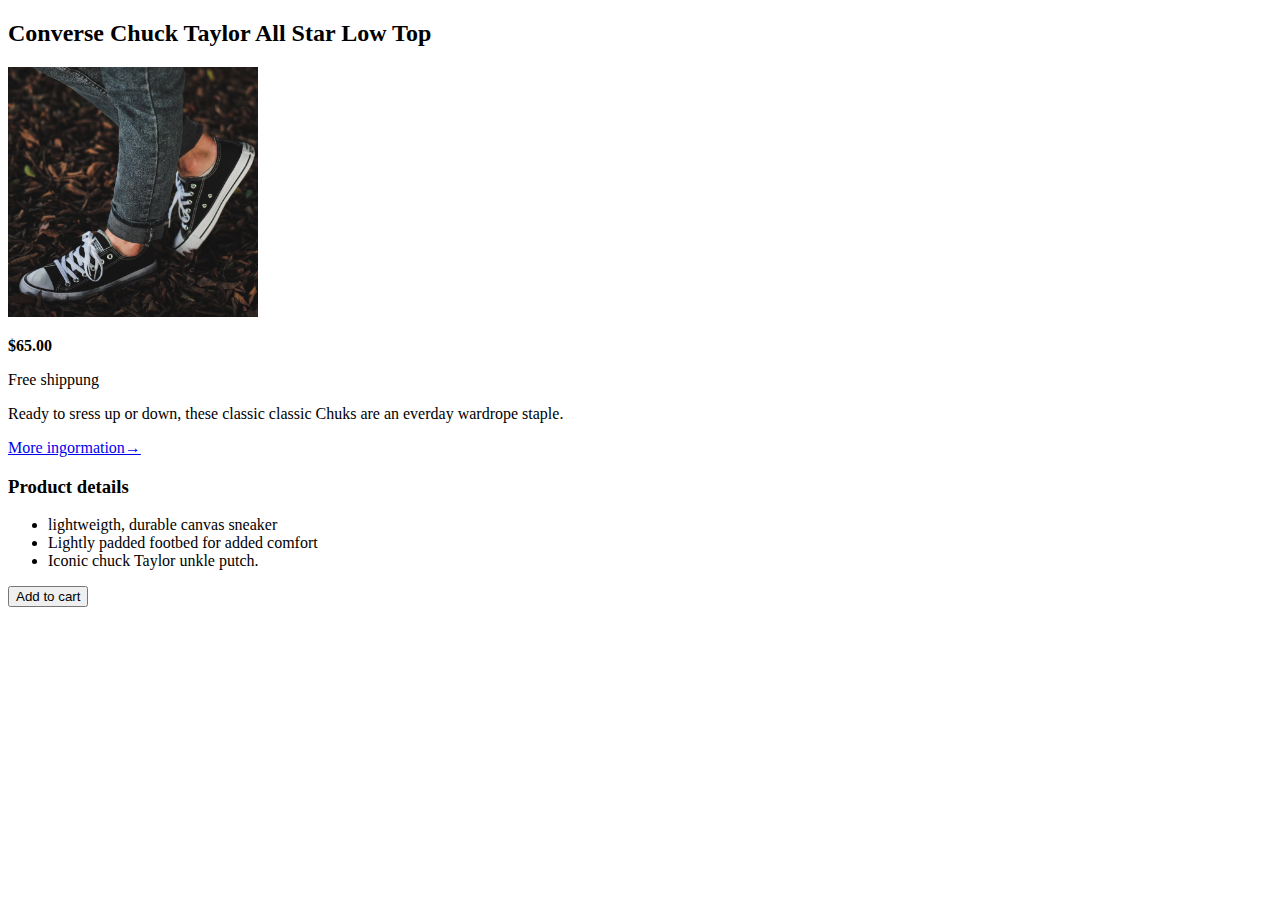
<file: 02-HTML-Fundamentals/challenge/index.html>
<!DOCTYPE html>
<html lang="en">
<head>
    <meta charset="UTF-8">
    <title>challenge#2</title>
</head>
<body>
    <h2>Converse Chuck Taylor All Star Low Top </h2>
    <img src="imgs/challenges.jpg" alt="shoot for a converse shoes" width="250px" height="250px" />
    <p><strong>$65.00</strong></p>
    <p>Free shippung</p>
    <p>Ready to sress up or down, these classic classic Chuks are an everday wardrope staple.</p>
    <a href="#">More ingormation&rarr;</a>
    <h3>Product details</h3>
    <ul>
        <li>lightweigth, durable canvas sneaker</li>
        <li>Lightly padded footbed for added comfort</li>
        <li>Iconic chuck Taylor unkle putch.</li>
    </ul>
    <button>Add to cart</button>
</body>
</html>
</file>
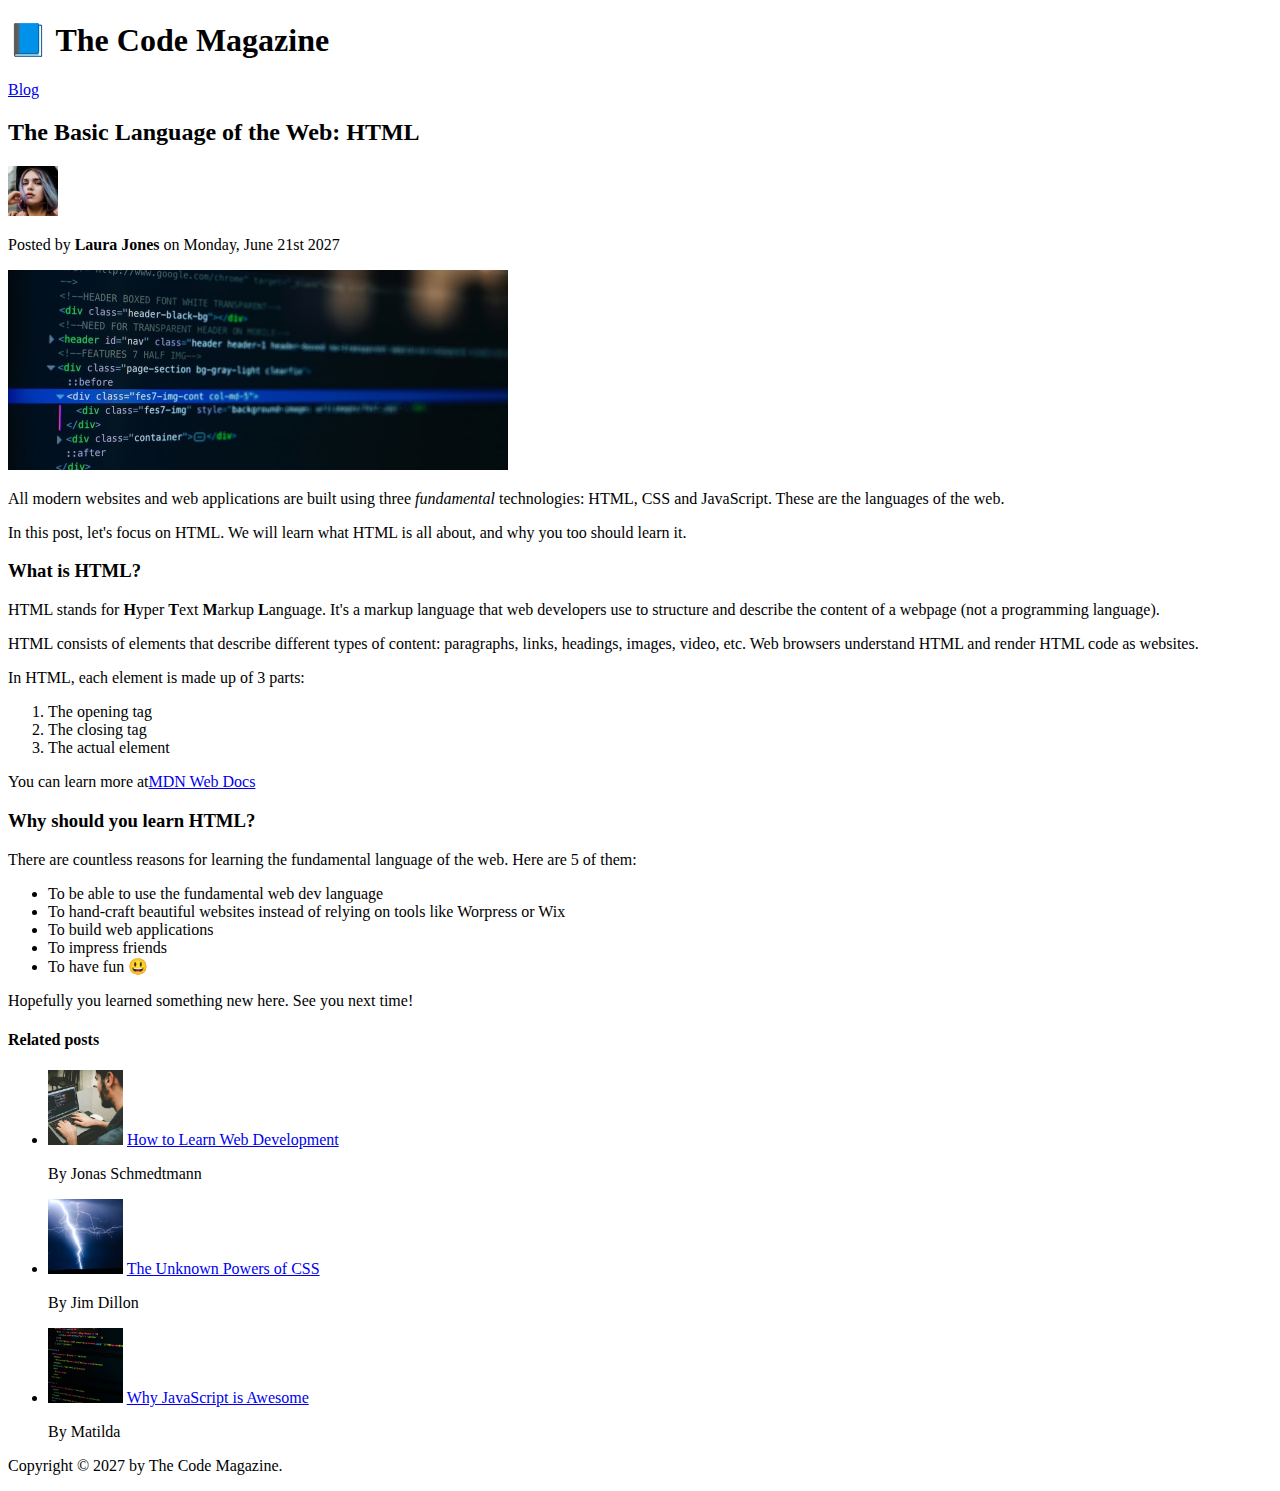
<file: 02-HTML-Fundamentals/main project/index.html>
<!DOCTYPE html>
<html lang="en">
<head> 
  <title>02-HTML-Fundamentals</title>
  <meta charset="UTF-8" />
</head>
<body>
  <h1>📘 The Code Magazine</h1>
  <a href="blog.html">Blog</a>
  <h2>The Basic Language of the Web: HTML</h2>
  <img src="imgs/laura-jones.jpg" alt="laura jones"/ width="50px" height="50">
  <p>Posted by <strong>Laura Jones</strong> on Monday, June 21st 2027</p>
  <img src="imgs/post-img.jpg" alt="screenshot for HTML code" width="500" height="200" />

<p>All modern websites and web applications are built using three<em> fundamental </em>technologies: HTML, CSS and JavaScript. These are the languages of the web.</p>

<p>In this post, let's focus on HTML. We will learn what HTML is all about, and why you too should learn it.</p>

<h3>What is HTML?</h3>

<p>HTML stands for <strong>H</strong>yper <strong>T</strong>ext <strong>M</strong>arkup <strong>L</strong>anguage. It's a markup language that web developers use to structure and describe the content of a webpage (not a programming language).</p>

<p>HTML consists of elements that describe different types of content: paragraphs, links, headings, images, video, etc. Web browsers understand HTML and render HTML code as websites.</p>

<p>In HTML, each element is made up of 3 parts:</p>
<ol>
  <li>The opening tag</li>
  <li>The closing tag</il>
<li>The actual element</li>
</ol>
<p>You can learn more at<a href="https://developer.mozilla.org/" targer="_blank">MDN Web Docs</a></p>

<h3>Why should you learn HTML?</h3>
<p>There are countless reasons for learning the fundamental language of the web. Here are 5 of them:</p>
<ul>
  <li>To be able to use the fundamental web dev language</li>
  <li>To hand-craft beautiful websites instead of relying on tools like Worpress or Wix</li>
  <li>To build web applications</li>
  <li>To impress friends</li>
<li>To have fun 😃</li>
</ul>
<p>Hopefully you learned something new here. See you next time!</p>
<aside>
  <h4>Related posts</h4>
  <ul>
    <li>
      <img src="imgs/related-1.jpg" alt=" How to Learn Web Development" width="75"/>
      <a href="###" > How to Learn Web Development</a>
      <p>By Jonas Schmedtmann</p>
    </li>
    <li>
      <img src="imgs/related-2.jpg" alt="  The Unknown Powers of CSS" width="75"/>
      <a href="###" >  The Unknown Powers of CSS</a>
      <p>By Jim Dillon</p>
    </li>
    <li>
      <img src="imgs/related-3.jpg" alt="  Why JavaScript is Awesome" width="75"/>
      <a href="###" > Why JavaScript is Awesome</a>
      <p>By Matilda</p>
    </li>
  </ul>
</aside>
<p>Copyright &copy; 2027 by The Code Magazine.</p>
</body>
</html>
</file>
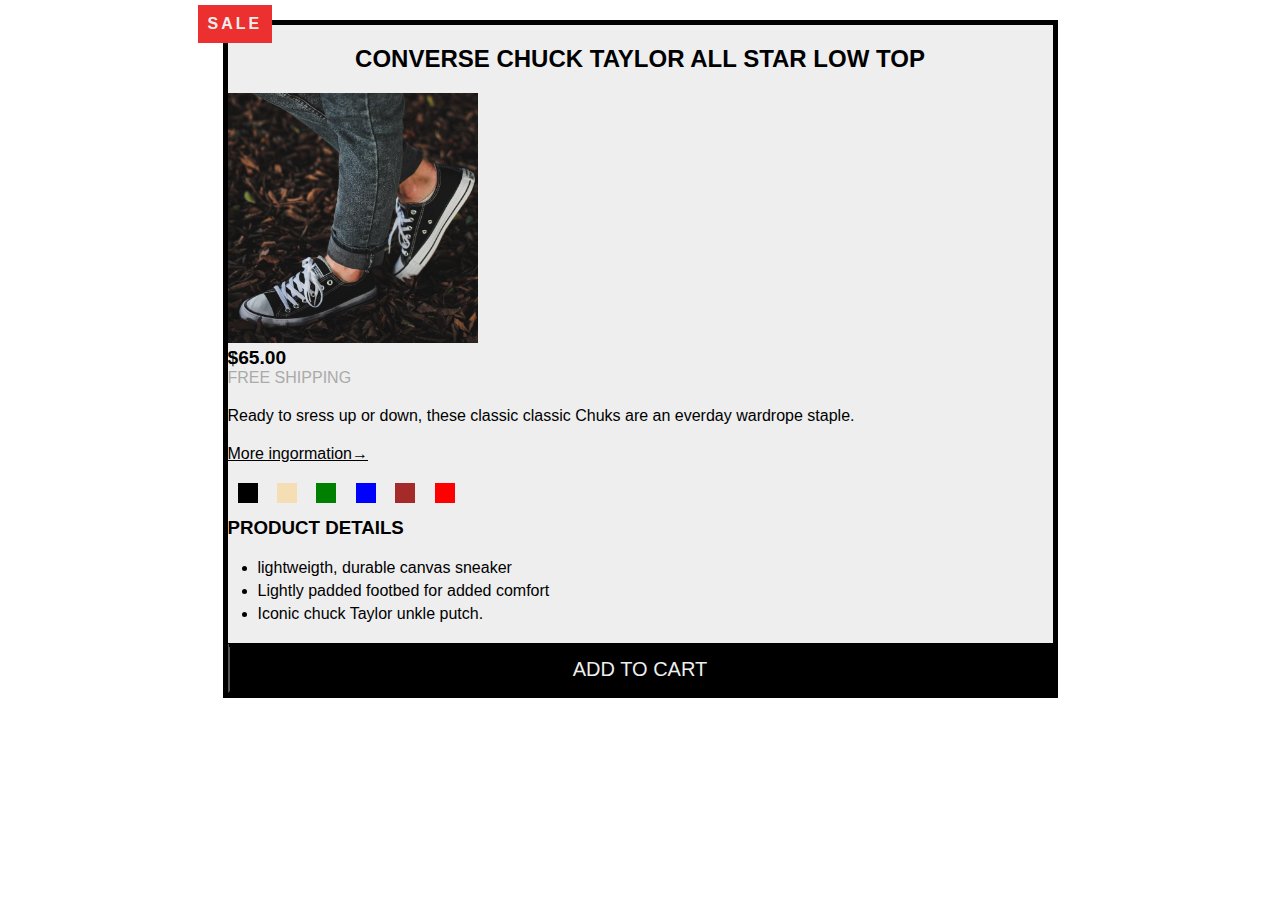
<file: 03-CSS-Fundamentals/challenge/index.html>
<!DOCTYPE html>
<html lang="en">
<head>
    <meta charset="UTF-8">
    <title>challenge</title>
    <link rel="stylesheet" href="css/main.css">
</head>
<body>
    <div class="container">
        <h2>Converse Chuck Taylor All Star Low Top </h2>
        <img src="imgs/challenges.jpg" alt="shoot for a converse shoes" width="250px" height="250px" />
        <p><strong class="price">$65.00</strong></p>
        <p class="shipping">Free shipping</p>
        <p class="info">Ready to sress up or down, these classic classic Chuks are an everday wardrope staple.</p>
        <a href="#">More ingormation&rarr;</a>
        <div class="colors">
            <div class="black"></div>
            <div class="wheat"></div>
            <div class="green"></div>
            <div class="blue"></div>
            <div class="brown"></div>
            <div class="red"></div>
        </div>
        <h3 class="details">Product details</h3>
        <ul>
            <li>lightweigth, durable canvas sneaker</li>
            <li>Lightly padded footbed for added comfort</li>
            <li>Iconic chuck Taylor unkle putch.</li>
        </ul>
        <button>Add to cart</button>
    </div>
</body>
</html>
</file>
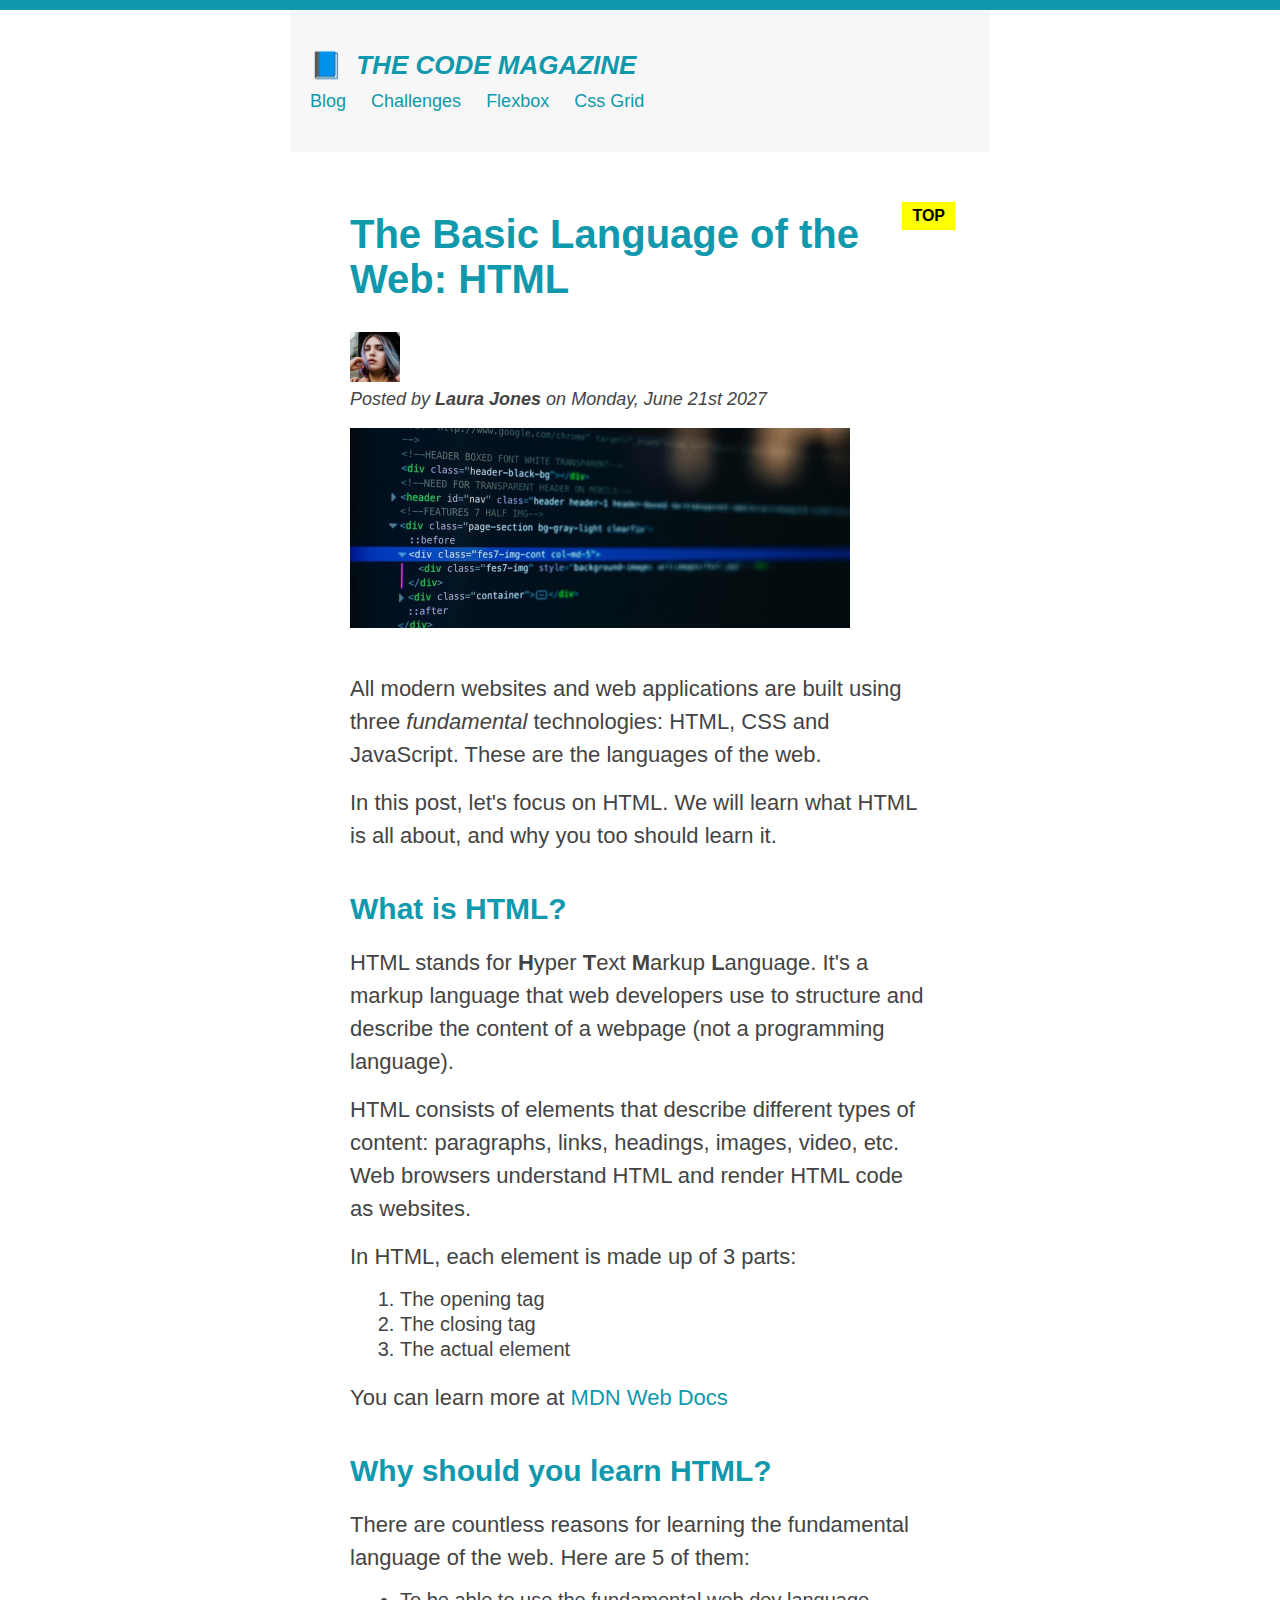
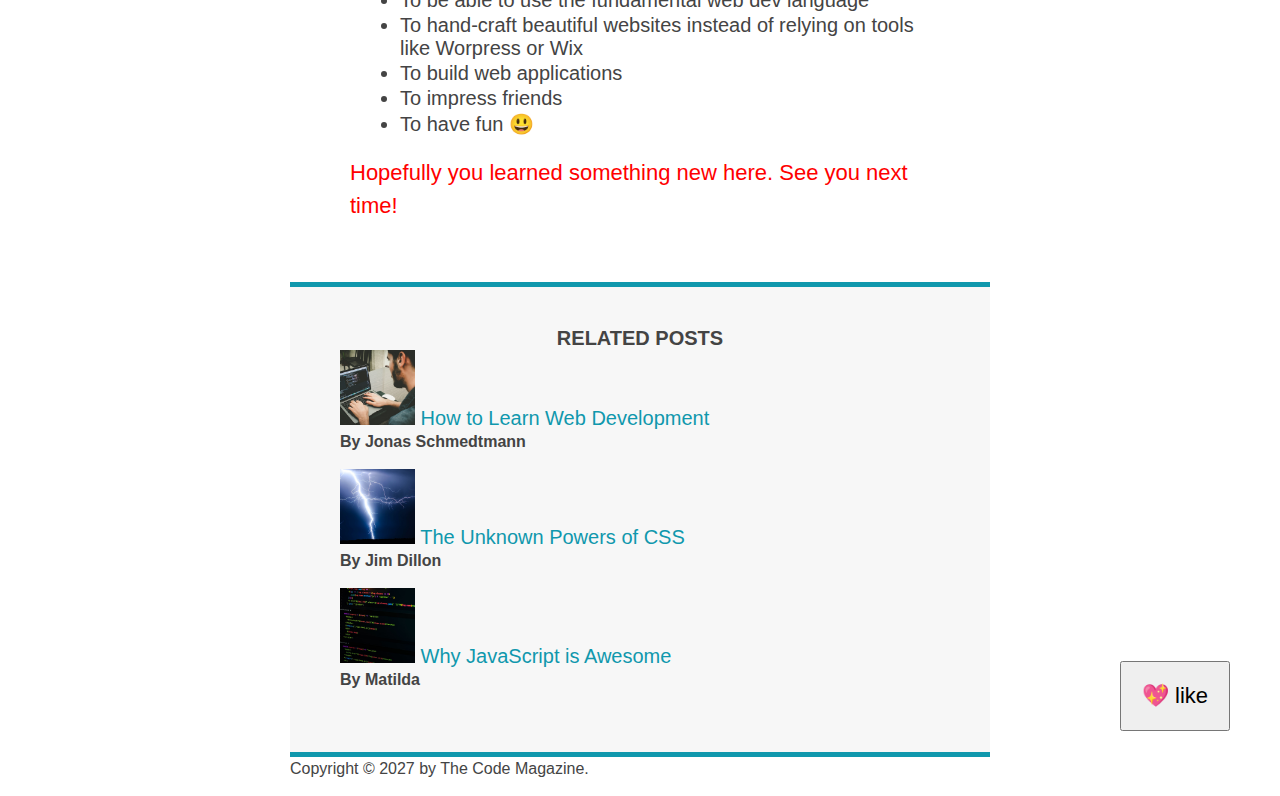
<file: 03-CSS-Fundamentals/main project/index.html>
<!DOCTYPE html>
<html lang="en">

<head>
  <title>02-HTML-Fundamentals</title>
  <meta charset="UTF-8" />
  <!--<link rel="stylesheet" href="Css/reset.css">-->
  <link rel="stylesheet" href="Css/main.css">
</head>

<body>
  <div class="container">
    <header class="main-header">
      <h1>📘 The Code Magazine</h1>
      <nav>
        <a href="blog.html">Blog</a>
        <a href="Challenges.html">Challenges</a>
        <a href="Flexbox.html">Flexbox</a>
        <a href="Css Grid.html">Css Grid</a>
      </nav>
    </header>
    <article>
      <header class="post-header">
        <h2>The Basic Language of the Web: HTML</h2>
        <img src="imgs/laura-jones.jpg" alt="laura jones" / width="50px" height="50">
        <p id="author">Posted by <strong>Laura Jones</strong> on Monday, June 21st 2027</p>
        <img src="imgs/post-img.jpg" alt="screenshot for HTML code" width="500" height="200" />
      </header>
      <p>All modern websites and web applications are built using three<em> fundamental </em>technologies: HTML, CSS and
        JavaScript. These are the languages of the web.</p>
      <p>In this post, let's focus on HTML. We will learn what HTML is all about, and why you too should learn it.</p>

      <h3>What is HTML?</h3>

      <p>HTML stands for <strong>H</strong>yper <strong>T</strong>ext <strong>M</strong>arkup <strong>L</strong>anguage.
        It's a markup language that web developers use to structure and describe the content of a webpage (not a
        programming
        language).</p>

      <p>HTML consists of elements that describe different types of content: paragraphs, links, headings, images, video,
        etc. Web browsers understand HTML and render HTML code as websites.</p>

      <p>In HTML, each element is made up of 3 parts:</p>
      <ol>
        <li>The opening tag</li>
        <li>The closing tag</il>
        <li>The actual element</li>
      </ol>
      <p>You can learn more at <a href="https://developer.mozilla.org/" targer="_blank">MDN Web Docs</a></p>

      <h3>Why should you learn HTML?</h3>
      <p>There are countless reasons for learning the fundamental language of the web. Here are 5 of them:</p>
      <ul>
        <li>To be able to use the fundamental web dev language</li>
        <li>To hand-craft beautiful websites instead of relying on tools like Worpress or Wix</li>
        <li>To build web applications</li>
        <li>To impress friends</li>
        <li>To have fun 😃</li>
      </ul>
      <p>Hopefully you learned something new here. See you next time!</p>
    </article>
    <aside>
      <h4>Related posts</h4>
      <ul class="related">
        <li>
          <img src="imgs/related-1.jpg" alt=" How to Learn Web Development" width="75" />
          <a href="###"> How to Learn Web Development</a>
          <p class="related-author">By Jonas Schmedtmann</p>
        </li>
        <li>
          <img src="imgs/related-2.jpg" alt="  The Unknown Powers of CSS" width="75" />
          <a href="###"> The Unknown Powers of CSS</a>
          <p class="related-author">By Jim Dillon</p>
        </li>
        <li>
          <img src="imgs/related-3.jpg" alt="  Why JavaScript is Awesome" width="75" />
          <a href="###"> Why JavaScript is Awesome</a>
          <p class="related-author">By Matilda</p>
        </li>
      </ul>
    </aside>
    <footer>
      <p id="Copyright">Copyright &copy; 2027 by The Code Magazine.</p>
    </footer>
  </div>
  <button>💖 like</button>
</body>

</html>
</file>
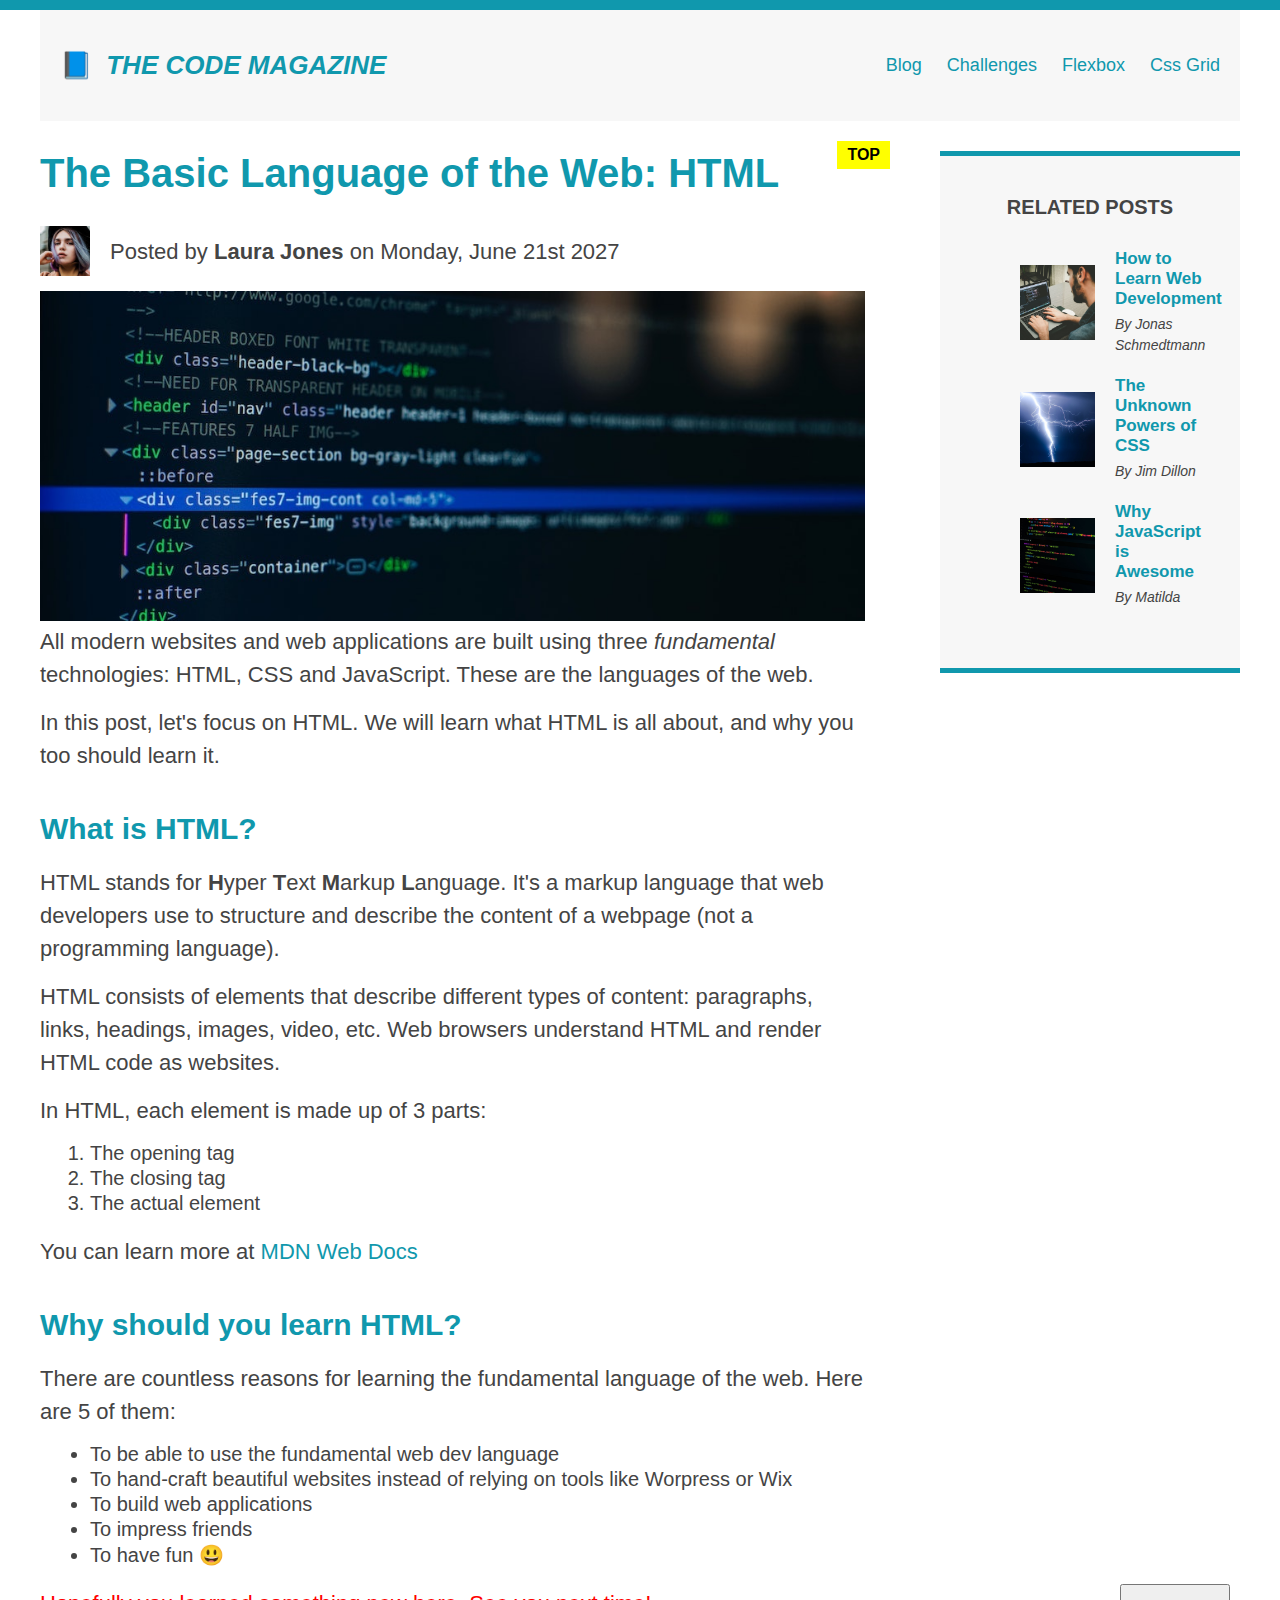
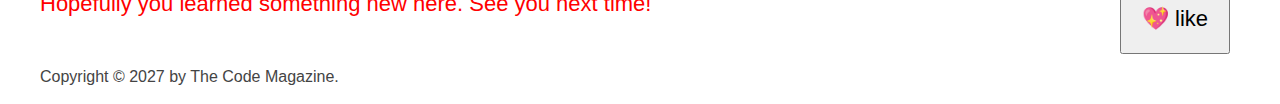
<file: 04-CSS-Layouts/main project/index.html>
<!DOCTYPE html>
<html lang="en">

<head>
  <title>02-HTML-Fundamentals</title>
  <meta charset="UTF-8" />
  <!-- <link rel="stylesheet" href="Css/reset.css"> -->
  <link rel="stylesheet" href="Css/main.css">
</head>

<body>
  <div class="container">
    <header class="main-header clearfix">
      <h1>📘 The Code Magazine</h1>
      <nav>
        <a href="blog.html">Blog</a>
        <a href="Challenges.html">Challenges</a>
        <a href="navBarSites/flexbox.html">Flexbox</a>
        <a href="navBarSites/css-grid.html">Css Grid</a>
      </nav>
    </header>
    <!-- for flexbox -->
    <!-- <div class="flextest"> -->
      <article>
        <header class="post-header">
          <h2>The Basic Language of the Web: HTML</h2>
          <div class="author-box">
            <img class="author-photo" src="imgs/laura-jones.jpg" alt="laura jones" / width="50px" height="50px">
            <p class="author">Posted by <strong>Laura Jones</strong> on Monday, June 21st 2027</p>
          </div>
          <img class="post-img" src="imgs/post-img.jpg" alt="screenshot for HTML code" width="500" height="200" />
        </header>
        <p>All modern websites and web applications are built using three<em> fundamental </em>technologies: HTML, CSS and
          JavaScript. These are the languages of the web.</p>
          <p>In this post, let's focus on HTML. We will learn what HTML is all about, and why you too should learn it.</p>
          
          <h3>What is HTML?</h3>
          
          <p>HTML stands for <strong>H</strong>yper <strong>T</strong>ext <strong>M</strong>arkup <strong>L</strong>anguage.
            It's a markup language that web developers use to structure and describe the content of a webpage (not a
        programming
        language).</p>

        <p>HTML consists of elements that describe different types of content: paragraphs, links, headings, images, video,
          etc. Web browsers understand HTML and render HTML code as websites.</p>
          
          <p>In HTML, each element is made up of 3 parts:</p>
          <ol>
        <li>The opening tag</li>
        <li>The closing tag</il>
        <li>The actual element</li>
      </ol>
      <p>You can learn more at <a href="https://developer.mozilla.org/" targer="_blank">MDN Web Docs</a></p>
      
      <h3>Why should you learn HTML?</h3>
      <p>There are countless reasons for learning the fundamental language of the web. Here are 5 of them:</p>
      <ul>
        <li>To be able to use the fundamental web dev language</li>
        <li>To hand-craft beautiful websites instead of relying on tools like Worpress or Wix</li>
        <li>To build web applications</li>
        <li>To impress friends</li>
        <li>To have fun 😃</li>
      </ul>
      <p>Hopefully you learned something new here. See you next time!</p>
    </article>
    <aside>
      <h4>Related posts</h4>
      <ul class="related">
        <li class="related-post">
          <img src="imgs/related-1.jpg" alt=" How to Learn Web Development" width="75" />
          <div>
            <a class="related-link" href="###"> How to Learn Web Development</a>
            <p class="related-author">By Jonas Schmedtmann</p>
          </div>
        </li>
        <li class="related-post" >
          <img src="imgs/related-2.jpg" alt="  The Unknown Powers of CSS" width="75" />
          <div>
            <a class="related-link" href="###"> The Unknown Powers of CSS</a>
            <p class="related-author">By Jim Dillon</p>
          </div>
        </li>
        <li class="related-post">
          <img src="imgs/related-3.jpg" alt="  Why JavaScript is Awesome" width="75" />
          <div>
            <a class="related-link"  href="###"> Why JavaScript is Awesome</a>
            <p class="related-author">By Matilda</p>
          </div>
        </li>
      </ul>
    </aside>
  <!-- </div> -->
    <footer>
      <p id="Copyright">Copyright &copy; 2027 by The Code Magazine.</p>
    </footer>
  </div>
  <button>💖 like</button>
</body>

</html>
</file>
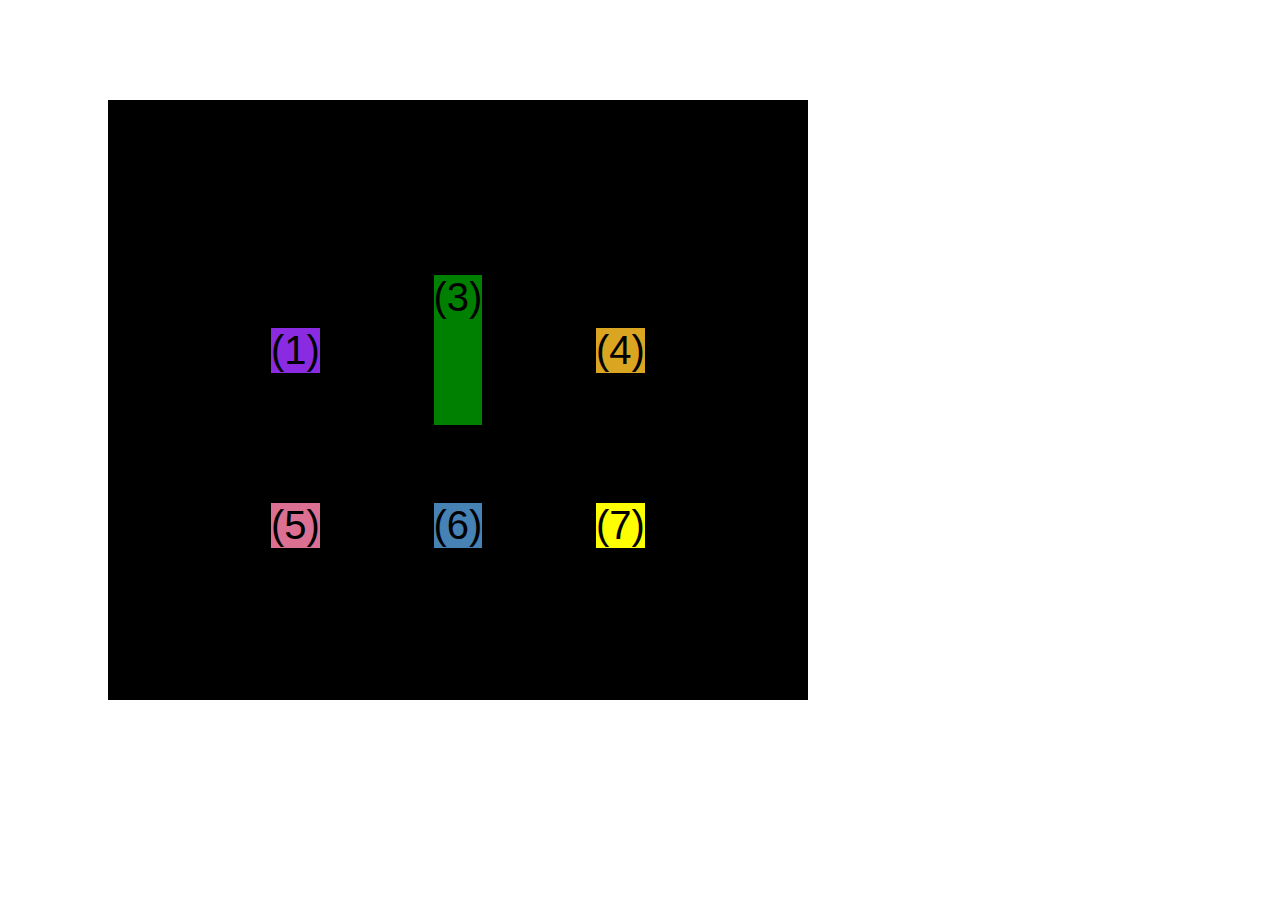
<file: 04-CSS-Layouts/main project/navBarSites/css-grid.html>
<!DOCTYPE html>
<html lang="en">
  <head>
    <meta charset="UTF-8" />
    <meta http-equiv="X-UA-Compatible" content="IE=edge" />
    <meta name="viewport" content="width=device-width, initial-scale=1.0" />
    <title>CSS Grid</title>
    <style>
      .el--1 {
        background-color: blueviolet;
      }
      .el--2 {
        background-color: orangered;
      }
      .el--3 {
        background-color: green;
        height: 150px;
      }
      .el--4 {
        background-color: goldenrod;
      }
      .el--5 {
        background-color: palevioletred;
      }
      .el--6 {
        background-color: steelblue;
      }
      .el--7 {
        background-color: yellow;
      }
      .el--8 {
        background-color: crimson;
      }

      .container--1 {
        /* STARTER */
        font-family: sans-serif;
        background-color: #ddd;
        font-size: 40px;
        margin: 40px;

        /* CSS GRID */
        display: grid;
        grid-template-columns: repeat(4, 25%);
        grid-template-rows: 1fr 1fr;
        column-gap: 20px;
        row-gap: 20PX;
        display: none;
      }
      /* .el--1{
        grid-row: 1/4;
      }
      .el--6{
        grid-column: 3;
      }
      .el--8{
        grid-column: 2/3;
      }
      .el--4{
        grid-column: 4/5;
        grid-row: 1/2;
      } */
      .container--2 {
        /* STARTER */
        font-family: sans-serif;
        background-color: black;
        font-size: 40px;
        margin: 100px;

        width: 700px;
        height: 600px;

        /* CSS GRID */
        display: grid;
        grid-template-columns: 125px 200px 125px;
        grid-template-rows: 250px 100px;
        justify-content: center;
        align-content: center;
        align-items: center;
        justify-items: center;
      }
    </style>
  </head>
  <body>
    <div class="container--1">
      <div class="el el--1">(1) HTML</div>
      <div class="el el--2">(2) and</div>
      <div class="el el--3">(3) CSS</div>
      <div class="el el--4">(4) are</div>
      <div class="el el--5">(5) amazing</div>
      <div class="el el--6">(6) languages</div>
      <div class="el el--7">(7) to</div>
      <div class="el el--8">(8) learn</div>
    </div>

    <div class="container--2">
      <div class="el el--1">(1)</div>
      <div class="el el--3">(3)</div>
      <div class="el el--4">(4)</div>
      <div class="el el--5">(5)</div>
      <div class="el el--6">(6)</div>
      <div class="el el--7">(7)</div>
    </div>
  </body>
</html>
</file>
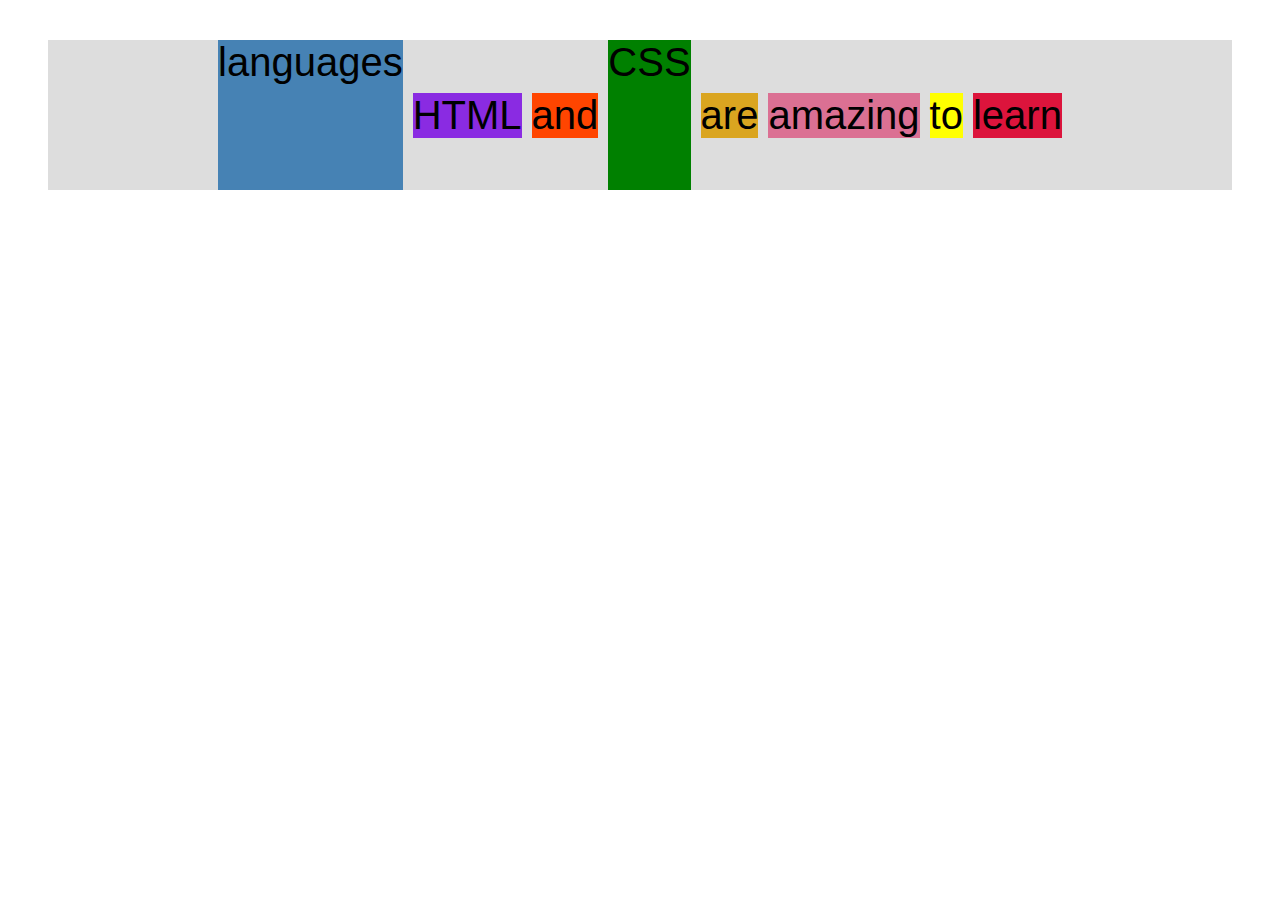
<file: 04-CSS-Layouts/main project/navBarSites/flexbox.html>
<!DOCTYPE html>
<html lang="en">
  <head>
    <meta charset="UTF-8" />
    <meta http-equiv="X-UA-Compatible" content="IE=edge" />
    <meta name="viewport" content="width=device-width, initial-scale=1.0" />
    <title>Flexbox</title>
    <style>
      .el--1 {
        background-color: blueviolet;
      }
      .el--2 {
        background-color: orangered;
      }
      .el--3 {
        background-color: green;
        height: 150px;
      }
      .el--4 {
        background-color: goldenrod;
      }
      .el--5 {
        background-color: palevioletred;
      }
      .el--6 {
        background-color: steelblue;
      }
      .el--7 {
        background-color: yellow;
      }
      .el--8 {
        background-color: crimson;
      }

      .container {
        /* STARTER */
        font-family: sans-serif;
        background-color: #ddd;
        font-size: 40px;
        margin: 40px;

        /* FLEXBOX */
        display: flex;
        justify-content: center;
        align-items: center;
        gap: 10px;
      }
      .el--6 {
        order: -1;
        align-self: stretch;
      }
    </style>
  </head>
  <body>
    <div class="container">
      <div class="el el--1">HTML</div>
      <div class="el el--2">and</div>
      <div class="el el--3">CSS</div>
      <div class="el el--4">are</div>
      <div class="el el--5">amazing</div>
      <div class="el el--6">languages</div>
      <div class="el el--7">to</div>
      <div class="el el--8">learn</div>
    </div>
  </body>
</html>
</file>
<file: 03-CSS-Fundamentals/challenge/css/main.css>
* {
    padding: 0;
    margin: 0;
}

body {
    font-family: sans-serif;
}

ul {
    margin: 20px 30px;
}

li {
    margin-bottom: 5px;
}

li:last-child {
    margin:none;
}

h2 {
    text-align: center;
    margin: 20px auto;
}

.price {
    font-weight: bolder;
    font-size: larger;
}

.container {
    width: 825px;
    margin: 20px auto;
    border: 5px solid black;
    background-color: #eee;
    position: relative;
}

.container::before{
    content: "sale";
    text-transform: uppercase;
    background-color: #ec2f2f;
    font-weight: bold;
    letter-spacing: 3px;
    color: #eee;
    padding: 10px;
    position: absolute;
    top: -20px;
    left:-30px;
}

h2,
h3,
button,
.shipping {
    text-transform: uppercase;
    margin-bottom: 20px;
}

.details {
    margin-top: 10px;
}

.info {
    margin-bottom: 20px;
}

button {
    width: 100%;
    height: 50px;
    background-color: black;
    color: #eee;
    font-size: 20px;
    border-top: 5px solid black;
    margin: 0;
}

button:hover {
    background-color: white;
    color: black;
    cursor: pointer;
}

.shipping {
    color: rgba(170, 170, 170, 08)
}

a:link,
a:active {
    color: black;
}

a:hover,
a:visited {
    text-decoration: none;
}

.colors {
    margin: 20px 0 10px 10px;
}
/*
"black white green blue brown red
*/

.black,
.wheat,
.green,
.blue,
.brown,
.red {
    width: 20px;
    height: 20px;
    display: inline-block;
    cursor: pointer;
    margin-right: 15px;
}

.black {
    background-color: black;
}

.wheat {
    background-color: wheat;
}

.green {
    background-color: green;
}

.blue {
    background-color: blue;
}

.brown {
    background-color: brown;
}

.red {
    background-color: red;
}
</file>
<file: 03-CSS-Fundamentals/main project/Css/main.css>
* {
    padding: 0;
    margin: 0;
}

body {
    /*will inharit this properties for all child selector*/
    font-family: sans-serif;
    color: #444;
    border-top: 10px solid #1098ad;
    position: relative;
}

/*h1,   //will inharit from the body selector
h2,
h3,
h4,
li {
    font-family: sans-serif;
    color: #444;
}*/
h1,
h2,
h3 {
    color: #1098ad;
}

h1 {
    text-transform: uppercase;
    font-size: 26px;
    font-style: italic;
}

h1::first-letter {
    font-style: normal;
    margin-right: 7px;
}

h2 {
    font-size: 40px;
    margin-bottom: 30px;
    position: relative;
}

h2::after {
    content: "top";
    text-transform: uppercase;
    background-color: yellow;
    font-size: 16px;
    font-weight: bold;
    display: inline-block;
    padding: 5px 10px;
    color: black;
    position: absolute;
    top: -10px;
    right: -25px;
}

h3 {
    font-size: 30px;
    margin-bottom: 20px;
    margin-top: 40px;
}

h4 {
    font-size: 20px;
    text-transform: uppercase;
    text-align: center;
}

article {
    margin: 60px;
}

.post-header {
    margin-bottom: 40px;
}

p {
    font-size: 22px;
    line-height: 1.5;
    margin-bottom: 15px;
}

ol,
ul {
    margin-left: 50px;
    margin-bottom: 20px;
}

li {
    font-size: 20px;
    margin-bottom: 2px;
}

li:last-child {
    margin-bottom: 0;
}

/*footer p {
    font-size: 16px;
}*/

#Copyright {
    font-size: 16px;
}

/*article header p {
    font-style: italic;
}*/

#author {
    font-size: 18px;
    font-style: italic;
}

.related-author {
    font-size: 16px;
    font-weight: bold;
}

.container {
    width: 700px;
    margin: 0 auto;
}

.related {
    list-style: none;
}

.main-header {
    background-color: #f7f7f7;
    padding: 40px 20px;
    margin-bottom: 40px;
}

nav a:link {
    display: inline-block;
    margin-right: 20px;
    margin-top: 10px;
}

nav a:link:last-child {
    margin-right: 0;
}

aside {
    background-color: #f7f7f7;
    border-top: 5px solid #1098ad;
    border-bottom: 5px solid #1098ad;
    padding: 40px 0;
}

article p:last-child {
    color: red;
}

/* l v h a*/
a:link {
    text-decoration: none;
    color: #1098ad;
}

a:visted {
    color: #1098ad;
}

a:hover {
    color: red;
    font-weight: bold;
    text-decoration: underline solid red;
}

a:active {
    background-color: #000;
    font-style: italic;
}

nav {
    font-size: 18px;
}

button {
    font-size: 22px;
    padding: 20px;
    cursor: pointer;
    position: absolute;
    bottom: 50px;
    right: 50px;
}
</file>
<file: 04-CSS-Layouts/main project/Css/main.css>
* {
    padding: 0;
    margin: 0;
    box-sizing: border-box;
}

body {
    /*will inharit this properties for all child selector*/
    font-family: sans-serif;
    color: #444;
    border-top: 10px solid #1098ad;
    position: relative;
}

/*h1,   //will inharit from the body selector
h2,
h3,
h4,
li {
    font-family: sans-serif;
    color: #444;
}*/
h1,
h2,
h3 {
    color: #1098ad;
}

h1 {
    text-transform: uppercase;
    font-size: 26px;
    font-style: italic;
}

h1::first-letter {
    font-style: normal;
    margin-right: 7px;
}

h2 {
    font-size: 40px;
    margin-bottom: 30px;
    position: relative;
}

h2::after {
    content: "top";
    text-transform: uppercase;
    background-color: yellow;
    font-size: 16px;
    font-weight: bold;
    display: inline-block;
    padding: 5px 10px;
    color: black;
    position: absolute;
    top: -10px;
    right: -25px;
}

h3 {
    font-size: 30px;
    margin-bottom: 20px;
    margin-top: 40px;
}

h4 {
    font-size: 20px;
    text-transform: uppercase;
    text-align: center;
    margin-bottom: 30px;
}

/*article {
    margin: 60px;
}*/

.post-header {
    /* margin-bottom: 40px; */
}

p {
    font-size: 22px;
    line-height: 1.5;
    margin-bottom: 15px;
}

ol,
ul {
    margin-left: 50px;
    margin-bottom: 20px;
}

li {
    font-size: 20px;
    margin-bottom: 2px;
}

li:last-child {
    margin-bottom: 0;
}

/*footer p {
    font-size: 16px;
}*/

#Copyright {
    font-size: 16px;
}


.post-img {
    width: 100%;
    height: auto;
    }


/*article header p {
    font-style: italic;
}*/

#author {
    font-size: 18px;
    font-style: italic;
}

.related-author {
    font-size: 16px;
    font-weight: bold;
}

.container {
    width: 1200px;
    margin: 0 auto;
}

.related {
    list-style: none;
}

.main-header {
    background-color: #f7f7f7;
    padding: 40px 20px;
    /* margin-bottom: 40px; */
}

nav a:link {
    display: inline-block;
    margin-right: 20px;
}

nav a:link:last-child {
    margin-right: 0;
}

aside {
    background-color: #f7f7f7;
    border-top: 5px solid #1098ad;
    border-bottom: 5px solid #1098ad;
    padding: 40px 30px;
}

article>p:last-child {
    color: red;
}

/* l v h a*/
a:link {
    text-decoration: none;
    color: #1098ad;
}

a:visted {
    color: #1098ad;
}

a:hover {
    color: red;
    font-weight: bold;
    text-decoration: underline solid red;
}

a:active {
    background-color: #000;
    font-style: italic;
}

nav {
    font-size: 18px;
}

button {
    font-size: 22px;
    padding: 20px;
    cursor: pointer;
    position: absolute;
    bottom: 50px;
    right: 50px;
}

/*trying the float proberty
.author-photo {
    float: left;
}

#author {
    float: left;
    margin-bottom: 25px;
}

h1 {
    float: left;
}

nav {
    float: right;
}

.clearfix::after {
    content: "";
    clear: both;
}

article {
    width: 825px;
    float: left;
}

aside {
    width: 300px;
    float: right;

}

footer {
    clear: both;
}*/

/*
    trying the float proberty
*/

.main-header {
    display: flex;
    align-items: center;
    justify-content: space-between;
}

.author-box {
    display: flex;
    align-items: center;
    margin-bottom: 15px;
}

.author {
    margin-bottom: 0;
    margin-left: 20px;
}

.related-post {
    display: flex;
    align-items: center;
    margin-bottom: 20px;
    gap: 20px;
}

.related-author {
    margin-bottom: 0;
    font-weight: normal;
    font-size: 14px;
    font-style: italic;
}

.related-link:link {
    font-size: 17px;
    font-weight: bold;
    font-style: normal;
    margin-bottom: 5px;
    display: block;
}

.flextest {
    display: flex;
    gap: 75px;
}
/*
article {
    flex: 1;
    margin-bottom: 20px;
}

aside {
    align-self: flex-start;
    flex: 0 0 300px;
}*/


/* CSS Grid */
.container {
    display: grid;
    grid-template-columns: 1fr 300px;
    column-gap: 75px;
    row-gap: 30px;
}

.main-header {
    grid-column: 1/-1; 
}

article {

}

aside {
    align-self: start;
}

footer {
    grid-column: 1/-1;
}
</file>
